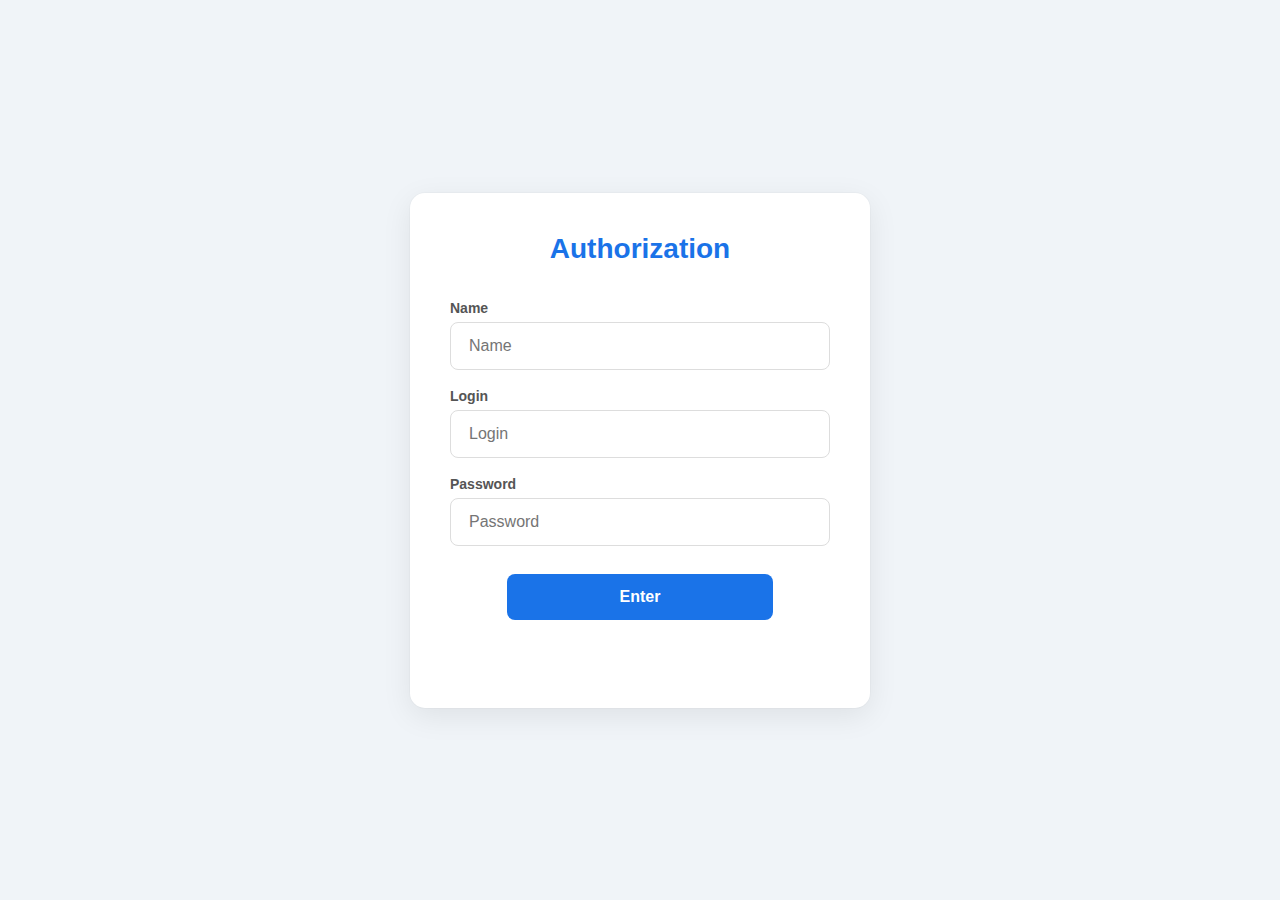
<file: Lab 6/index.html>
<!DOCTYPE html>
<html lang="ru">
<head>
  <meta charset="UTF-8">
  <meta name="viewport" content="width=device-width, initial-scale=1.0">
  <title>Authorization</title>
  <link rel="stylesheet" href="style.css">
</head>
<body>

  <div class="form-container">

    <div class="logo-container">Authorization</div>

    <form id="loginForm" class="form">

      <div class="form-group">
        <label for="name">Name</label>
        <input type="text" id="name" placeholder="Name" required>
      </div>

      <div class="form-group">
        <label for="login">Login</label>
        <input type="text" id="login" placeholder="Login" required>
      </div>

      <div class="form-group">
        <label for="password">Password</label>
        <input type="password" id="password" placeholder="Password" required>
      </div>

      <button type="submit" class="form-submit-btn">Enter</button>
      <p id="message"></p>

    </form>
  </div>

  <script src="index.js"></script>
  
</body>
</html>
</file>
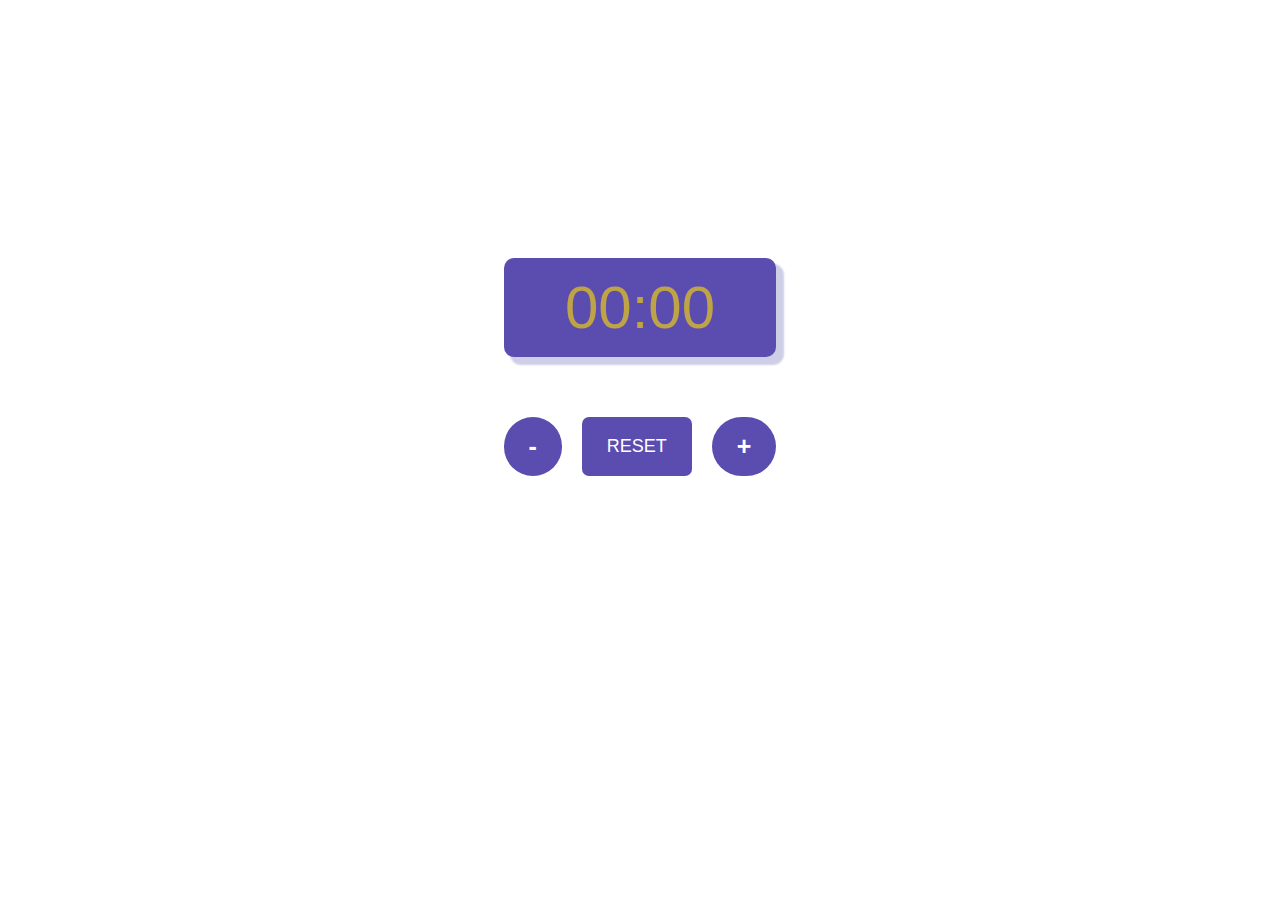
<file: Copy/Lab 5 tasks/Task/index.html>
<!DOCTYPE html>
<html lang="en">
<head>
    <meta charset="UTF-8">
    <meta name="viewport" content="width=device-width, initial-scale=1.0">
    <title>Speed Counter</title>
    <link rel="stylesheet" href="stylesheet.css">
</head>
<body>
    
    <div class="container">
        <p id="counter">00:00</p>
        <div class="buttons">
            
            <button class="buttonNegative" id="SpeedDeduct">-</button>

            <button class="buttonReset" id="reset">RESET</button>
           
            <button class="buttonPositive" id="SpeedAdd">+</button>
        </div>
    </div>
    <script src="index.js"></script>
</body>
</html>
</file>
<file: Lab 6/style.css>
body {
    background-color: #f0f4f8; 
    display: flex;
    justify-content: center;
    align-items: center;
    height: 100svh; 
    font-family: 'Segoe UI', Tahoma, Geneva, Verdana, sans-serif;
    margin: 0;
}

.form-container {
    max-width: 380px; 
    width: 90%;
    background-color: #ffffff;
    padding: 40px; 
    color: #333333; 
    display: flex;
    flex-direction: column;
    gap: 25px; 
    border-radius: 15px; 
    box-shadow: 
        0 8px 30px rgba(0, 0, 0, 0.08), 
        0 0 0 1px rgba(0, 0, 0, 0.02);
    transition: all 0.3s ease;
}

.logo-container {
    text-align: center;
    font-size: 28px;
    font-weight: 700; 
    color: #1a73e8; 
    margin-bottom: 10px;
}

.form {
    display: flex;
    flex-direction: column;
    gap: 18px;
}

.form-group {
    display: flex;
    flex-direction: column;
}

.form-group label {
    margin-bottom: 6px;
    font-size: 14px;
    font-weight: 600; 
    color: #555;
}

.form-group input {
    padding: 14px 18px; 
    border-radius: 8px;
    border: 1px solid #ddd; 
    font-size: 16px; 
    color: #333;
    transition: border-color 0.3s ease, box-shadow 0.3s ease;
}

.form-group input:focus {
    border-color: #1a73e8; 
    outline: none; 
    box-shadow: 0 0 0 3px rgba(26, 115, 232, 0.2); 
}

.form-submit-btn {
    background-color: #1a73e8; 
    color: white;
    padding: 14px; 
    border-radius: 8px; 
    font-size: 16px;
    font-weight: 700;
    cursor: pointer;
    border: none;
    width: 70%; 
    display: block;
    margin: 10px auto 0 auto; 
    transition: background-color 0.3s ease, transform 0.2s ease;
}

.form-submit-btn:hover {
    background-color: #0b60d0; 
}

.form-submit-btn:active {
    transform: scale(0.98); 
    background-color: #0d47a1; 
}

#message {
    text-align: center;
    font-weight: 600;
    color: #e53935; 
    font-size: 15px;
}
</file>
<file: Copy/Lab 5 tasks/Task/stylesheet.css>
body {
    font-family: Arial, sans-serif;
    display: flex;
    justify-content: center;
    align-items: center;
    /* background-image: linear-gradient(to left, rgb(91, 76, 175), rgb(248, 213, 99)); */
}

.container {
    text-align: center;
    padding-top: 15%;
}

#counter {
    font-size: 60px;
    margin: 45;
    color: rgb(190, 163, 71); 
    background-color: #5b4caf;
    padding: 15px;
    border-radius: 10px;
    box-shadow: 7px 7px 2px 1px rgba(8, 8, 133, 0.2);}

.buttons {
    display: flex;
    gap: 20px;
}

.buttonReset {
    transition: 1s;
    padding: 15px 25px;
    font-size: 18px;
    border: none;
    border-radius: 7px;
    cursor: pointer;
    background-color: rgb(91, 76, 175);
    color: white;
}

.buttonReset:hover {
    transition: 1s;
    background-color: #120a57;
    transform: scale(1.05);
    box-shadow: 7px 7px 2px 1px rgba(0, 0, 255, 0.2);
    text-shadow: 0 0 10px rgb(190, 163, 71),
    0 0 20px rgb(190, 163, 71),
    0 0 40px rgb(190, 163, 71),
    0 0 70px rgb(190, 163, 71),
    0 0 110px rgb(190, 163, 71),
    0 0 130px rgb(190, 163, 71);
}

.buttonNegative {
    transition: 1s;
    padding: 15px 25px;
    font-size: 25px;
    font-weight: bold;
    border: none;
    border-radius: 50px;
    cursor: pointer;
    background-color: #5b4caf;
    color: white;
}

.buttonNegative:hover {
    transition: 1s;
    background-color: #120a57;
    transform: scale(1.05);
    box-shadow: 7px 7px 2px 1px rgba(0, 0, 255, 0.2);
    text-shadow: 0 0 10px rgb(190, 163, 71),
    0 0 20px rgb(190, 163, 71),
    0 0 40px rgb(190, 163, 71),
    0 0 70px rgb(190, 163, 71),
    0 0 110px rgb(190, 163, 71),
    0 0 130px rgb(190, 163, 71);
}

.buttonPositive {
    transition: 1s;
    padding: 15px 25px;
    font-size: 25px;
    border: none;
    border-radius: 50px;
    cursor: pointer;
    background-color: #5b4caf;
    color: white;
    font-weight: bold;
}

.buttonPositive:hover {
    transition: 1s;
    background-color: #120a57;
    transform: scale(1.05);
    box-shadow: 7px 7px 2px 1px rgba(0, 0, 255, 0.2);
    text-shadow: 0 0 10px rgb(190, 163, 71),
    0 0 20px rgb(190, 163, 71),
    0 0 40px rgb(190, 163, 71),
    0 0 70px rgb(190, 163, 71),
    0 0 110px rgb(190, 163, 71),
    0 0 130px rgb(190, 163, 71);
}
</file>
